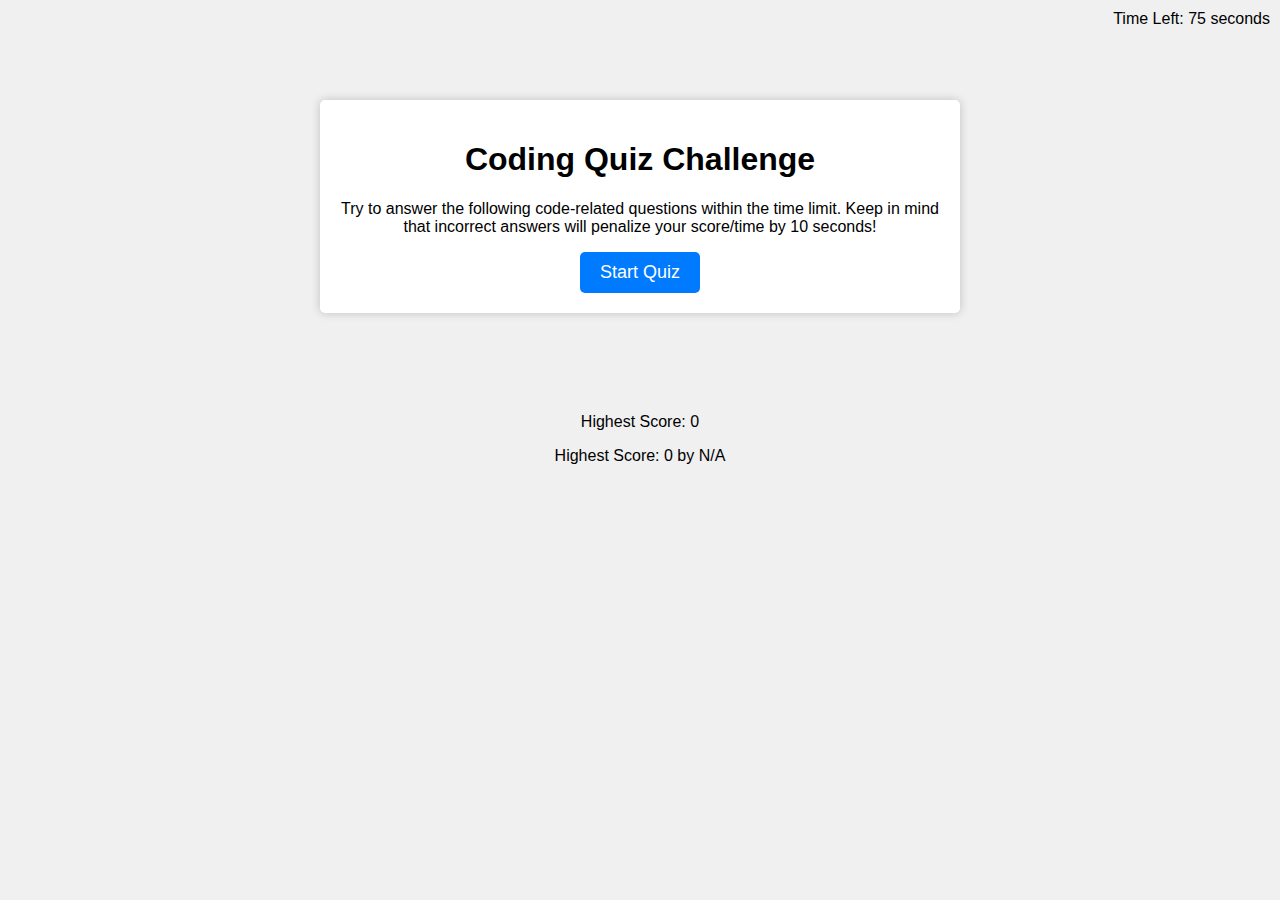
<file: index.html>
<!DOCTYPE html>
<html lang="en">
<head>
    <meta charset="UTF-8">
    <meta name="viewport" content="width=device-width, initial-scale=1.0">
    <link rel="stylesheet" href="./assets/css/style.css">
    <title>JavaScript Quiz</title>
</head>
<header>
    <div id="timer" style="position: absolute; top: 10px; right: 10px;">Time Left: <span id="time-left">75</span> seconds</div>
</header>
<body>
    <div class="container">
        <h1>Coding Quiz Challenge</h1>
        <p>Try to answer the following code-related questions within the time limit.
            Keep in mind that incorrect answers will penalize your score/time by 10 seconds!</p>
       
        <button id="start-button">Start Quiz</button>
     
    </div>

    <div class="quiz-container hide" id="question-container-1">
        <h2 class="question">Question 1</h2>
        <div class="answers">
            <button class="answer-button">Answer 1</button>
            <button class="answer-button">Answer 2</button>
            <button class="answer-button">Answer 3</button>
            <button class="answer-button">Answer 4</button>
        </div>
    </div>

    <div class="quiz-container hide" id="question-container-2">
        <h2 class="question">Question 2</h2>
        <div class="answers">
            <button class="answer-button">Answer 1</button>
            <button class="answer-button">Answer 2</button>
            <button class="answer-button">Answer 3</button>
            <button class="answer-button">Answer 4</button>
        </div>
    </div>

    <div class="quiz-container hide" id="question-container-3">
        <h2 class="question">Question 3</h2>
        <div class="answers">
            <button class="answer-button">Answer 1</button>
            <button class="answer-button">Answer 2</button>
            <button class="answer-button">Answer 3</button>
            <button class="answer-button">Answer 4</button>
        </div>
    </div>

    <div class="quiz-container hide" id="question-container-4">
        <h2 class="question">Question 4</h2>
        <div class="answers">
            <button class="answer-button">Answer 1</button>
            <button class="answer-button">Answer 2</button>
            <button class="answer-button">Answer 3</button>
            <button class="answer-button">Answer 4</button>
        </div>
    </div>

    <div class="quiz-container hide" id="question-container-5">
        <h2 class="question">Question 5</h2>
        <div class="answers">
            <button class="answer-button">Answer 1</button>
            <button class="answer-button">Answer 2</button>
            <button class="answer-button">Answer 3</button>
            <button class="answer-button">Answer 4</button>
        </div>
    </div>

    <div class="score-container hide">
        <h2>Score:</h2>
        <h3>Correct: <span id="correct">0</span></h3>
        <h3>Wrong: <span id="wrong">0</span></h3>
    </div>

    

    <div class="game-over hide">
        <h2>Game Over</h2>
        <p>Your final score is <span id="final-score">0</span>.</p>
        <input type="text" id="initials" placeholder="Enter your initials">
        <button id="save-score">Save Score</button>
    </div>

     <!-- Display the highest score -->
     <p>Highest Score: <span id="highest-score">0</span></p>
     <p id="highest-score-with-initials">Highest Score: <span id="highest-score">0</span> by <span id="highest-score-initials">N/A</span></p>

    

    <script src="./assets/js/script.js"></script>
</body>
</html>
</file>
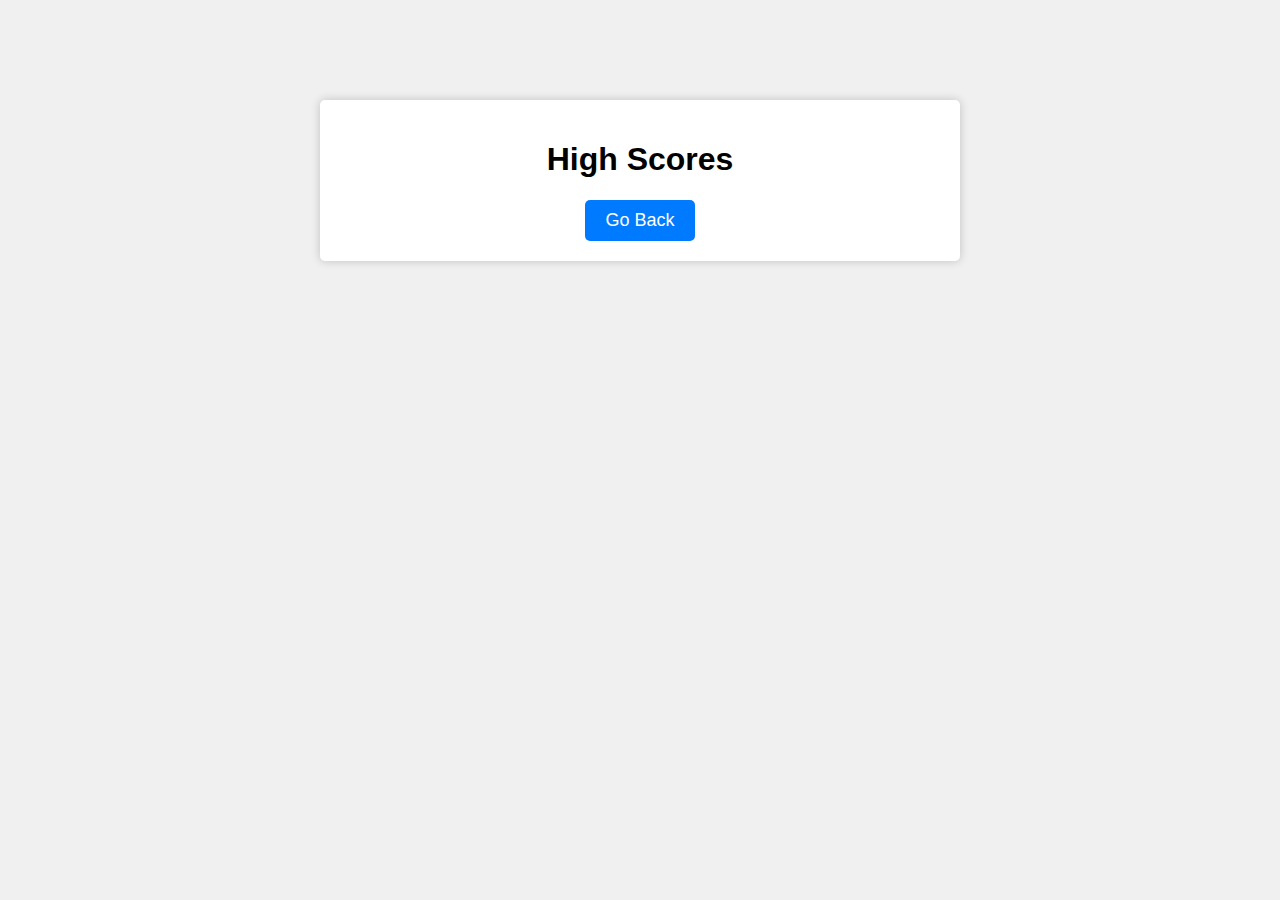
<file: highscores.html>
<!DOCTYPE html>
<html lang="en">
<head>
    <meta charset="UTF-8">
    <meta name="viewport" content="width=device-width, initial-scale=1.0">
    <link rel="stylesheet" href="./assets/css/style.css">
    <title>High Scores</title>
</head>
<body>
    <div class="container">
        <h1>High Scores</h1>
        <ul id="high-scores-list">
            <!-- High scores will be displayed here -->
        </ul>
        <button id="go-back">Go Back</button>
    </div>
    <script src="./assets/js/highscores.js"></script> <!-- Add a separate JavaScript file for high scores -->
</body>
</html>
</file>
<file: assets/css/style.css>
:root {
    --primary-bg-color: #f0f0f0;
    --primary-text-color: #000;
    --primary-button-bg-color: #007BFF;
    --primary-button-text-color: #fff;
    --button-hover-color: #0069D9;
    --error-color: #dc3545;
    --success-color: #28a745;
}

body {
    font-family: Arial, sans-serif;
    background-color: var(--primary-bg-color);
    text-align: center;
    margin: 0;
    padding: 0;
}

.container {
    max-width: 600px;
    margin: 100px auto;
    background-color: #fff;
    padding: 20px;
    border-radius: 5px;
    box-shadow: 0px 0px 10px rgba(0, 0, 0, 0.2);
    position: relative;
}

.hide {
    display: none;
}

button {
    padding: 10px 20px;
    background-color: var(--primary-button-bg-color);
    color: var(--primary-button-text-color);
    border: none;
    border-radius: 5px;
    cursor: pointer;
    font-size: 18px;
}

.answer-button {
    display: inline-block;
    width: 45%;
    margin-bottom: 10px;
}

button:hover {
    background-color: var(--button-hover-color);
}

button:active {
    background-color: var(--button-hover-color);
    transform: translateY(2px);
}

button:focus {
    outline: none;
}

input {
    padding: 10px;
    border-radius: 5px;
    border: 1px solid #ccc;
    margin-bottom: 10px;
    width: 50%;
    box-sizing: border-box;
    font-size: 18px;
}

input:focus {
    outline: none;
    border-color: var(--primary-button-bg-color);
}

.answer-button.correct {
    background-color: var(--success-color);
    color: #fff;
}

.answer-button.wrong {
    background-color: var(--error-color);
    color: #fff;
}
</file>
